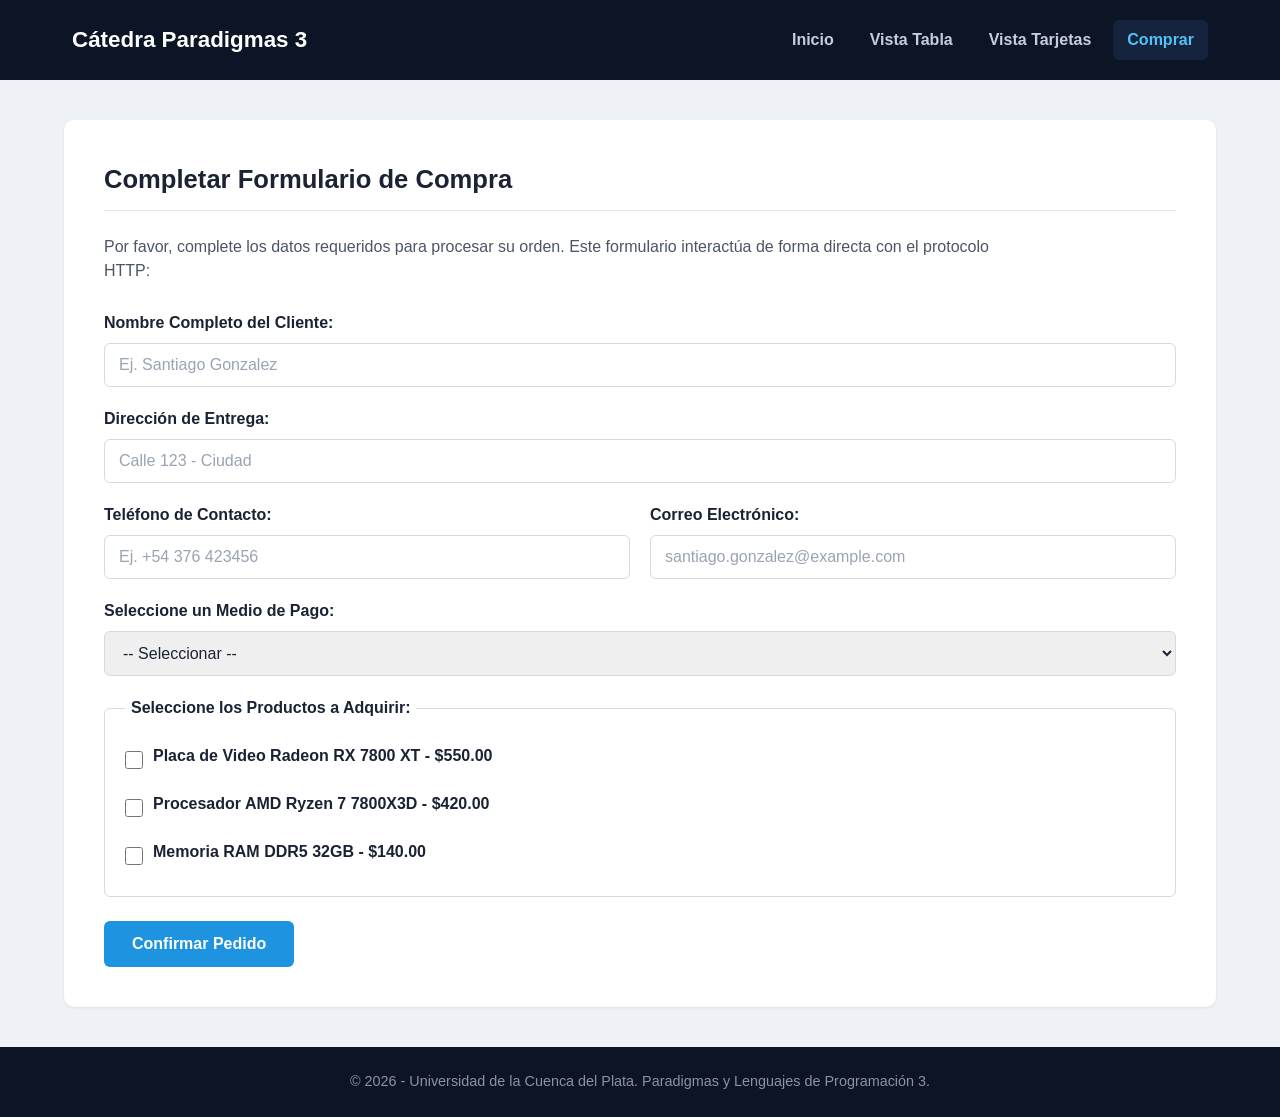
<file: comprar.html>
<!DOCTYPE html>
<html lang="es">
<head>
    <meta charset="UTF-8">
    <meta name="viewport" content="width=device-width, initial-scale=1.0">
    <title>Cátedra Paradigmas 3 - Comprar</title>
    <link rel="stylesheet" href="style.css">
</head>
<body>

    <header>
        <div class="navbar">
            <div class="logo">Cátedra Paradigmas 3</div>
            <nav>
                <a href="index.html">Inicio</a>
                <a href="listado_tabla.html">Vista Tabla</a>
                <a href="listado_box.html">Vista Tarjetas</a>
                <a href="comprar.html" class="active">Comprar</a>
            </nav>
        </div>
    </header>

    <main>
        <div class="card">
            <h1>Completar Formulario de Compra</h1>
            <hr class="divider">
            <p>
                Por favor, complete los datos requeridos para procesar su orden. Este formulario interactúa de
                forma directa con el protocolo HTTP:
            </p>

            <form action="#" method="post">

                <div class="form-group">
                    <label for="nombre">Nombre Completo del Cliente:</label>
                    <input type="text" id="nombre" name="nombre" placeholder="Ej. Santiago Gonzalez" required>
                </div>

                <div class="form-group">
                    <label for="direccion">Dirección de Entrega:</label>
                    <input type="text" id="direccion" name="direccion" placeholder="Calle 123 - Ciudad" required>
                </div>

                <div class="form-row">
                    <div class="form-group">
                        <label for="telefono">Teléfono de Contacto:</label>
                        <input type="tel" id="telefono" name="telefono" placeholder="Ej. +54 376 423456" required>
                    </div>

                    <div class="form-group">
                        <label for="email">Correo Electrónico:</label>
                        <input type="email" id="email" name="email" placeholder="santiago.gonzalez@example.com" required>
                    </div>
                </div>

                <div class="form-group">
                    <label for="pago">Seleccione un Medio de Pago:</label>
                    <select id="pago" name="pago" required>
                        <option value="">-- Seleccionar --</option>
                        <option value="tarjeta_credito">Tarjeta de Crédito</option>
                        <option value="tarjeta_debito">Tarjeta de Débito</option>
                        <option value="transferencia">Transferencia Bancaria</option>
                        <option value="efectivo">Efectivo</option>
                    </select>
                </div>

                <fieldset>
                    <legend>Seleccione los Productos a Adquirir:</legend>

                    <div class="checkbox-item">
                        <input type="checkbox" id="producto1" name="productos" value="rx7800xt">
                        <label for="producto1">Placa de Video Radeon RX 7800 XT - $550.00</label>
                    </div>

                    <div class="checkbox-item">
                        <input type="checkbox" id="producto2" name="productos" value="ryzen7800x3d">
                        <label for="producto2">Procesador AMD Ryzen 7 7800X3D - $420.00</label>
                    </div>

                    <div class="checkbox-item">
                        <input type="checkbox" id="producto3" name="productos" value="ram32gb">
                        <label for="producto3">Memoria RAM DDR5 32GB - $140.00</label>
                    </div>
                </fieldset>

                <button type="submit" class="btn btn-primary" style="width: auto; padding: 14px 28px;">
                    Confirmar Pedido
                </button>

            </form>
        </div>
    </main>

    <footer>
        <p>&copy; 2026 - Universidad de la Cuenca del Plata. Paradigmas y Lenguajes de Programación 3.</p>
    </footer>

</body>
</html>
</file>
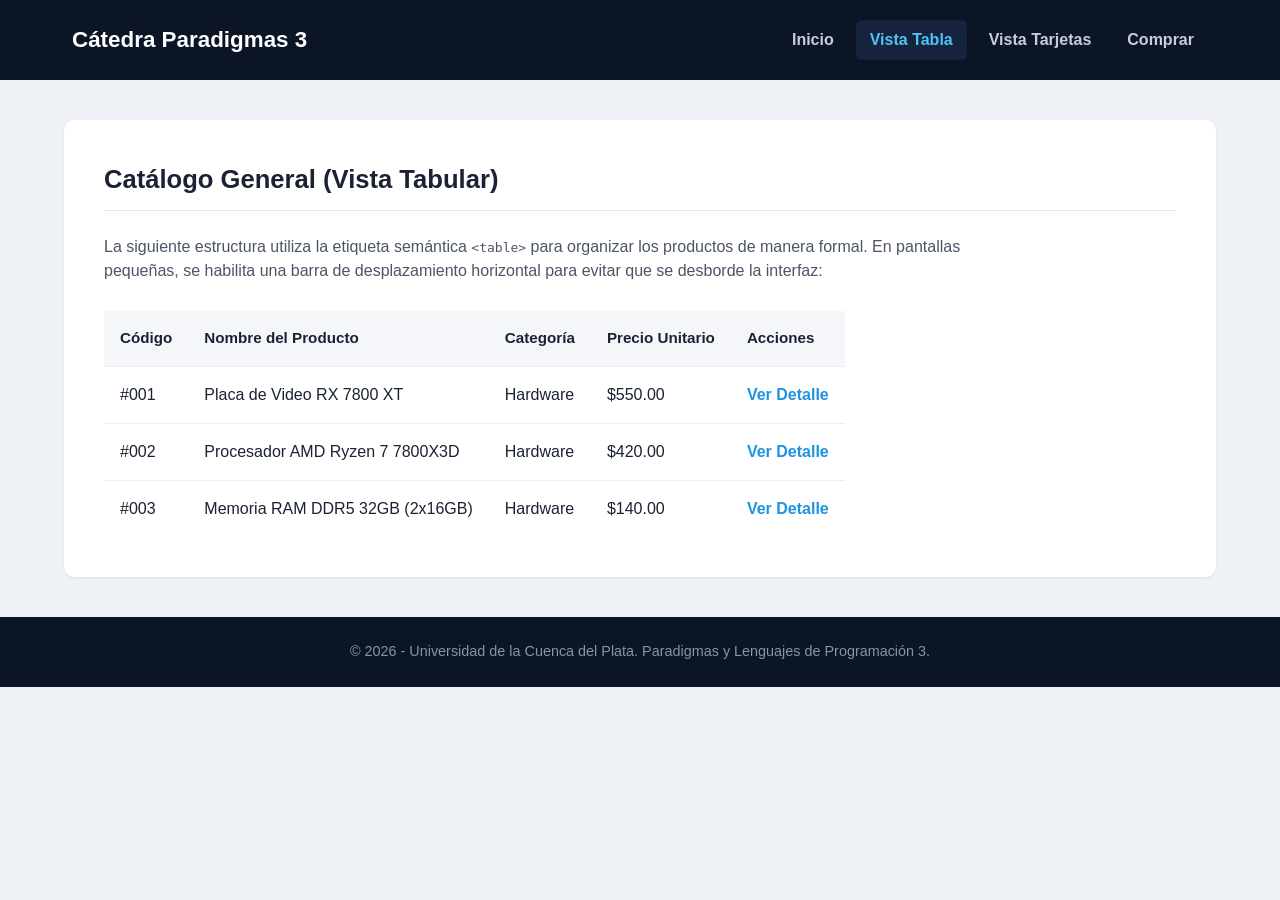
<file: listado_tabla.html>
<!DOCTYPE html>
<html lang="es">
<head>
    <meta charset="UTF-8">
    <meta name="viewport" content="width=device-width, initial-scale=1.0">
    <title>Cátedra Paradigmas 3 - Vista Tabla</title>
    <link rel="stylesheet" href="style.css">
</head>
<body>

    <header>
        <div class="navbar">
            <div class="logo">Cátedra Paradigmas 3</div>
            <nav>
                <a href="index.html">Inicio</a>
                <a href="listado_tabla.html" class="active">Vista Tabla</a>
                <a href="listado_box.html">Vista Tarjetas</a>
                <a href="comprar.html">Comprar</a>
            </nav>
        </div>
    </header>

    <main>
        <div class="card">
            <h1>Catálogo General (Vista Tabular)</h1>
            <hr class="divider">
            <p>
                La siguiente estructura utiliza la etiqueta semántica <code>&lt;table&gt;</code> para organizar
                los productos de manera formal. En pantallas pequeñas, se habilita una barra de desplazamiento
                horizontal para evitar que se desborde la interfaz:
            </p>

            <div class="table-wrapper">
                <table>
                    <thead>
                        <tr>
                            <th>Código</th>
                            <th>Nombre del Producto</th>
                            <th>Categoría</th>
                            <th>Precio Unitario</th>
                            <th>Acciones</th>
                        </tr>
                    </thead>
                    <tbody>
                        <tr>
                            <td>#001</td>
                            <td>Placa de Video RX 7800 XT</td>
                            <td>Hardware</td>
                            <td>$550.00</td>
                            <td><a href="detalle-placa.html">Ver Detalle</a></td>
                        </tr>
                        <tr>
                            <td>#002</td>
                            <td>Procesador AMD Ryzen 7 7800X3D</td>
                            <td>Hardware</td>
                            <td>$420.00</td>
                            <td><a href="detalle-procesador.html">Ver Detalle</a></td>
                        </tr>
                        <tr>
                            <td>#003</td>
                            <td>Memoria RAM DDR5 32GB (2x16GB)</td>
                            <td>Hardware</td>
                            <td>$140.00</td>
                            <td><a href="detalle-ram.html">Ver Detalle</a></td>
                        </tr>
                    </tbody>
                </table>
            </div>
        </div>
    </main>

    <footer>
        <p>&copy; 2026 - Universidad de la Cuenca del Plata. Paradigmas y Lenguajes de Programación 3.</p>
    </footer>

</body>
</html>
</file>
<file: style.css>
/* ===========================================================
   Catedra Paradigmas 3 - Catalogo Formativo
   Santiago Gonzalez - 2026
   Hoja de estilos compartida por todas las páginas
   =========================================================== */

* {
    margin: 0;
    padding: 0;
    box-sizing: border-box;
}

body {
    font-family: Arial, Helvetica, sans-serif;
    background-color: #eef1f6;
    color: #1a2233;
    line-height: 1.5;
}

a {
    text-decoration: none;
}

/* ---------- Header / Navbar ---------- */

header {
    background-color: #0c1526;
    color: #ffffff;
}

.navbar {
    max-width: 1200px;
    margin: 0 auto;
    display: flex;
    justify-content: space-between;
    align-items: center;
    padding: 20px 32px;
    flex-wrap: wrap;
}

.navbar .logo {
    font-size: 1.4rem;
    font-weight: bold;
    color: #ffffff;
}

.navbar nav {
    display: flex;
    gap: 8px;
    flex-wrap: wrap;
}

.navbar nav a {
    color: #c7cedb;
    font-weight: bold;
    padding: 8px 14px;
    border-radius: 6px;
    transition: background-color 0.2s ease, color 0.2s ease;
}

.navbar nav a:hover {
    color: #ffffff;
}

.navbar nav a.active {
    background-color: #16233d;
    color: #4fc3f7;
}

/* ---------- Layout principal ---------- */

main {
    max-width: 1200px;
    margin: 40px auto;
    padding: 0 24px;
}

.card {
    background-color: #ffffff;
    border-radius: 10px;
    padding: 40px;
    box-shadow: 0 1px 3px rgba(0, 0, 0, 0.08);
}

.card h1 {
    font-size: 1.6rem;
    margin-bottom: 12px;
}

.card > p {
    color: #4b5566;
    margin-bottom: 28px;
    max-width: 900px;
}

hr.divider {
    border: none;
    border-top: 1px solid #e2e6ec;
    margin-bottom: 24px;
}

/* ---------- Vista Tabla (listado_tabla.html) ---------- */

table {
    width: 100%;
    border-collapse: collapse;
    overflow-x: auto;
    display: block;
}

thead {
    background-color: #f4f6f9;
}

th, td {
    text-align: left;
    padding: 16px;
    white-space: nowrap;
}

th {
    font-size: 0.95rem;
    color: #1a2233;
}

tbody tr {
    border-top: 1px solid #eceff3;
}

td a {
    color: #1e93e0;
    font-weight: bold;
}

.table-wrapper {
    width: 100%;
    overflow-x: auto;
}

/* ---------- Vista Tarjetas (listado_box.html) ---------- */

.grid-productos {
    display: grid;
    grid-template-columns: repeat(auto-fit, minmax(260px, 1fr));
    gap: 24px;
}

.producto-card {
    border: 1px solid #e6e9ef;
    border-radius: 8px;
    overflow: hidden;
    display: flex;
    flex-direction: column;
}

.producto-card img {
    width: 100%;
    height: 180px;
    object-fit: cover;
    display: block;
}

.producto-card-body {
    padding: 20px;
    display: flex;
    flex-direction: column;
    flex-grow: 1;
}

.producto-card-body h2 {
    font-size: 1.15rem;
    margin-bottom: 8px;
}

.precio {
    color: #1e93e0;
    font-size: 1.3rem;
    font-weight: bold;
    margin-bottom: 12px;
}

.producto-card-body p.descripcion {
    color: #4b5566;
    font-size: 0.95rem;
    margin-bottom: 20px;
    flex-grow: 1;
}

/* ---------- Botones ---------- */

.btn {
    display: inline-block;
    text-align: center;
    padding: 12px 20px;
    border-radius: 6px;
    font-weight: bold;
    border: none;
    cursor: pointer;
    font-size: 1rem;
}

.btn-primary {
    background-color: #1e93e0;
    color: #ffffff;
    width: 100%;
}

.btn-primary:hover {
    background-color: #1a7fc4;
}

.btn-success {
    background-color: #22c55e;
    color: #ffffff;
}

.btn-success:hover {
    background-color: #1ba851;
}

/* ---------- Detalle de producto (detalle.html) ---------- */

.detalle-wrapper {
    display: grid;
    grid-template-columns: 1fr 1fr;
    gap: 40px;
}

.detalle-wrapper img {
    width: 100%;
    border-radius: 8px;
    object-fit: cover;
}

.detalle-info h1 {
    margin-bottom: 12px;
}

.precio-lista {
    color: #22a55e;
    font-size: 1.3rem;
    font-weight: bold;
    margin-bottom: 16px;
}

.detalle-info > p {
    color: #4b5566;
    margin-bottom: 24px;
}

.detalle-info h2 {
    font-size: 1.1rem;
    margin-bottom: 12px;
}

.detalle-info ul {
    list-style: disc;
    padding-left: 20px;
    margin-bottom: 24px;
    color: #1a2233;
}

.detalle-info ul li {
    margin-bottom: 6px;
}

/* ---------- Formulario de compra (comprar.html) ---------- */

form .form-group {
    margin-bottom: 20px;
}

form .form-row {
    display: grid;
    grid-template-columns: 1fr 1fr;
    gap: 20px;
}

form label {
    display: block;
    font-weight: bold;
    margin-bottom: 8px;
}

form input[type="text"],
form input[type="tel"],
form input[type="email"],
form select {
    width: 100%;
    padding: 12px 14px;
    border: 1px solid #d5dae2;
    border-radius: 6px;
    font-size: 1rem;
    font-family: inherit;
    color: #1a2233;
}

form input::placeholder {
    color: #9aa3b2;
}

fieldset {
    border: 1px solid #d5dae2;
    border-radius: 6px;
    padding: 16px 20px;
    margin-bottom: 24px;
}

fieldset legend {
    font-weight: bold;
    padding: 0 6px;
}

.checkbox-item {
    display: flex;
    align-items: center;
    gap: 10px;
    padding: 8px 0;
}

.checkbox-item input {
    width: 18px;
    height: 18px;
}

/* ---------- Footer ---------- */

footer {
    background-color: #0c1526;
    color: #8993a5;
    text-align: center;
    padding: 24px;
    margin-top: 40px;
    font-size: 0.9rem;
}

/* ---------- Responsive ---------- */

@media (max-width: 768px) {
    .detalle-wrapper {
        grid-template-columns: 1fr;
    }

    form .form-row {
        grid-template-columns: 1fr;
    }

    .card {
        padding: 24px;
    }

    .navbar {
        flex-direction: column;
        align-items: flex-start;
        gap: 12px;
    }
}
</file>
